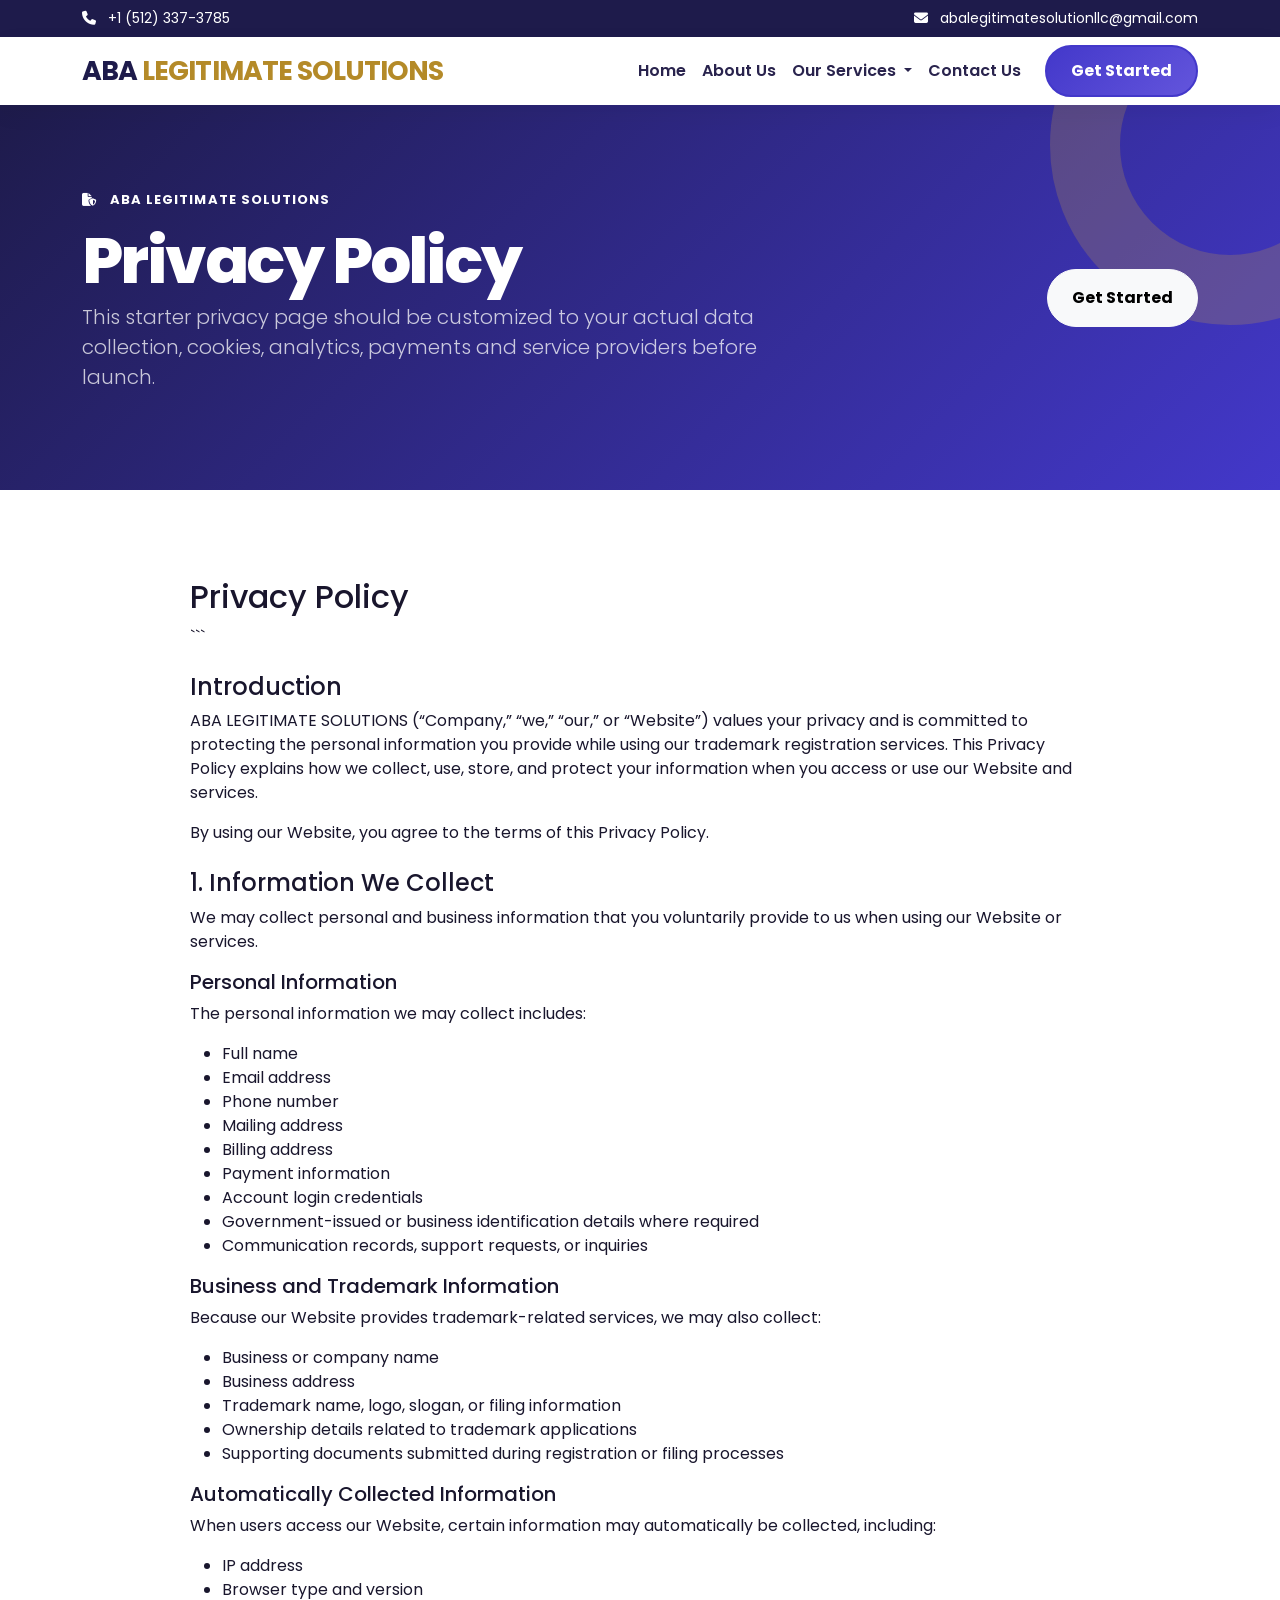
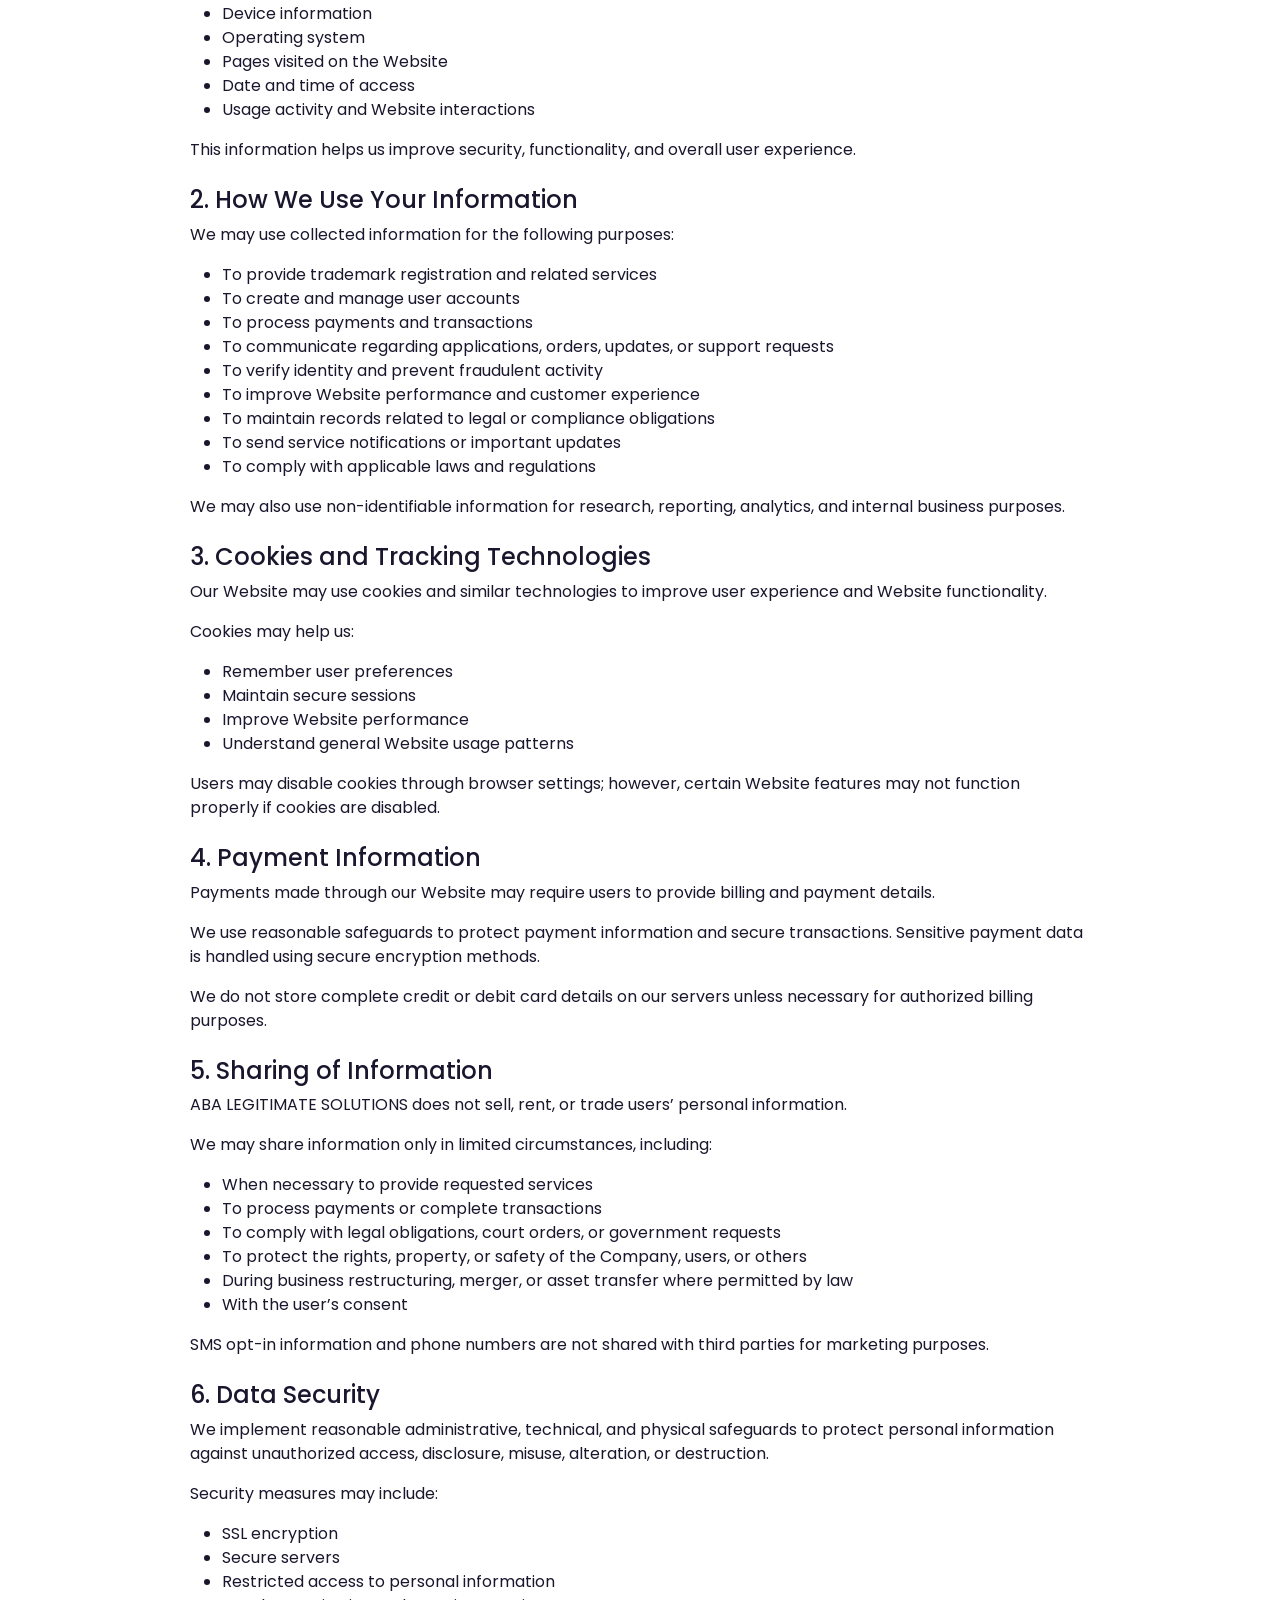
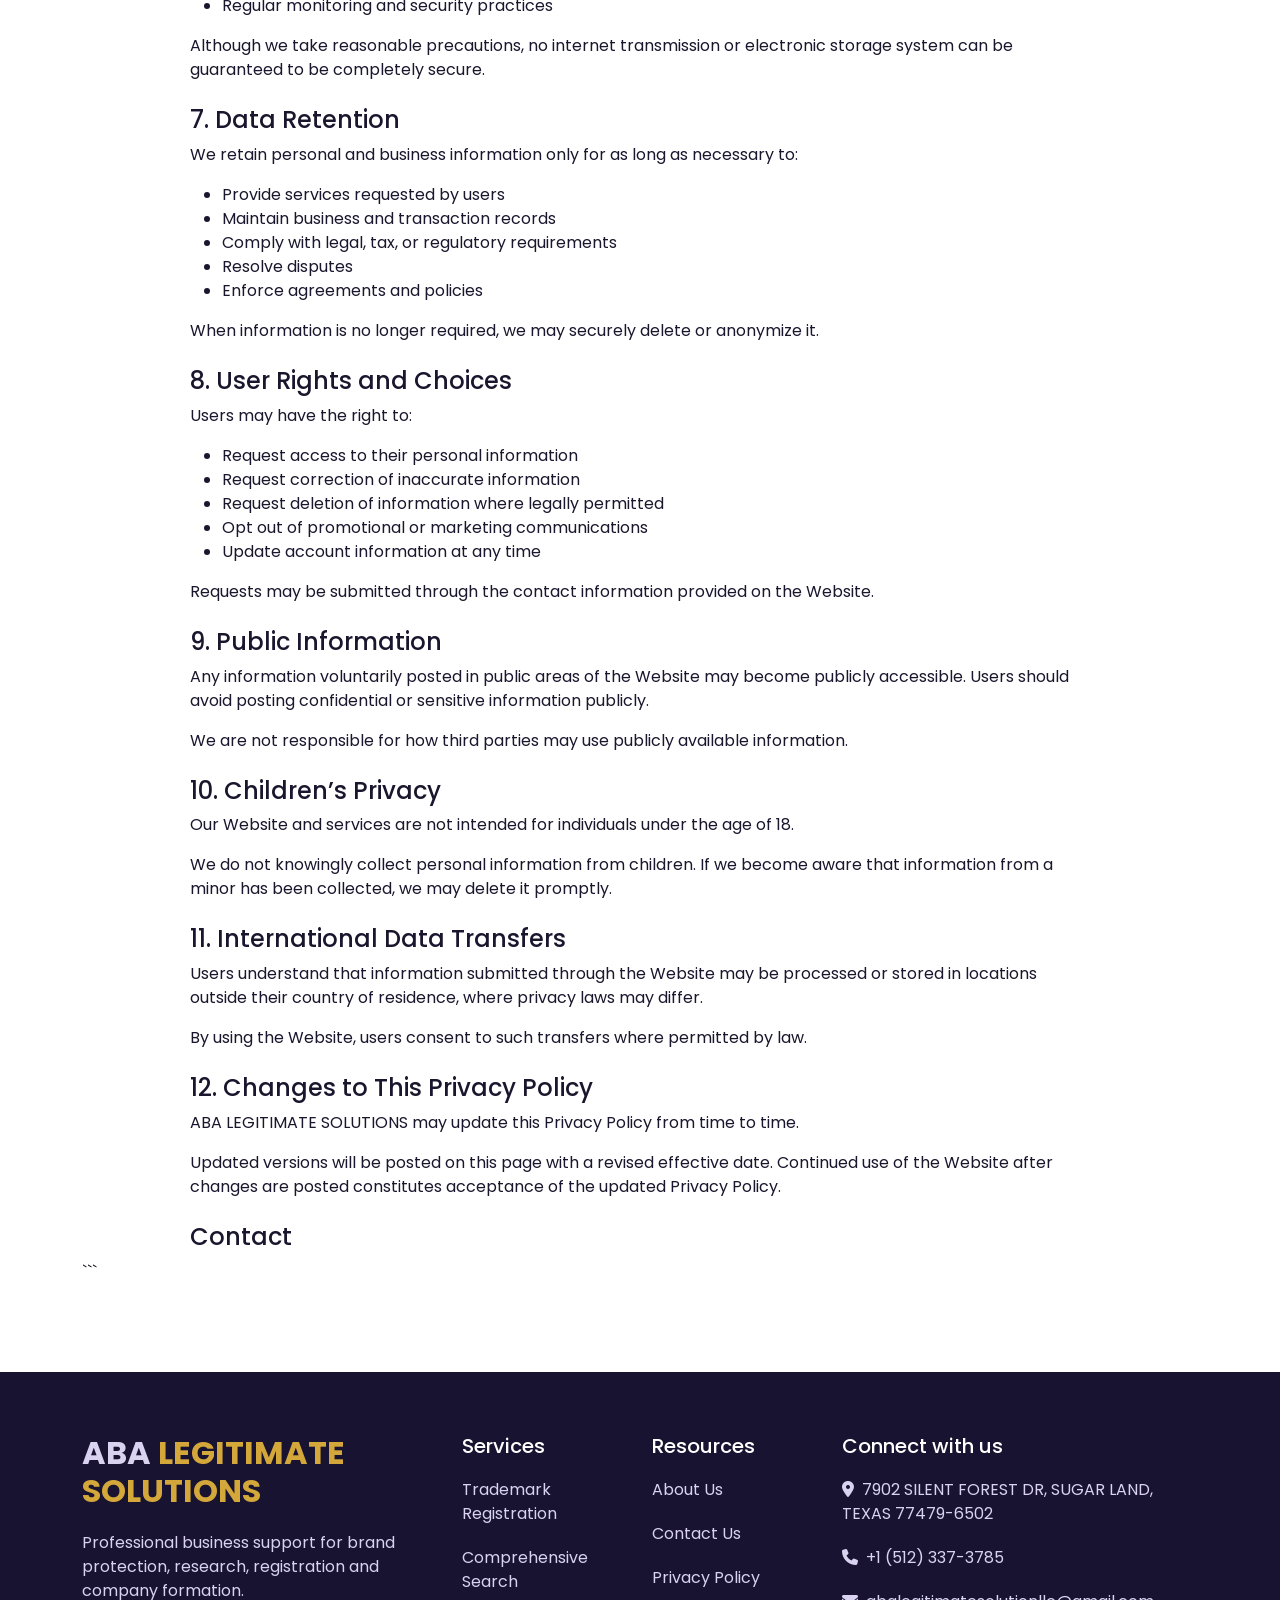
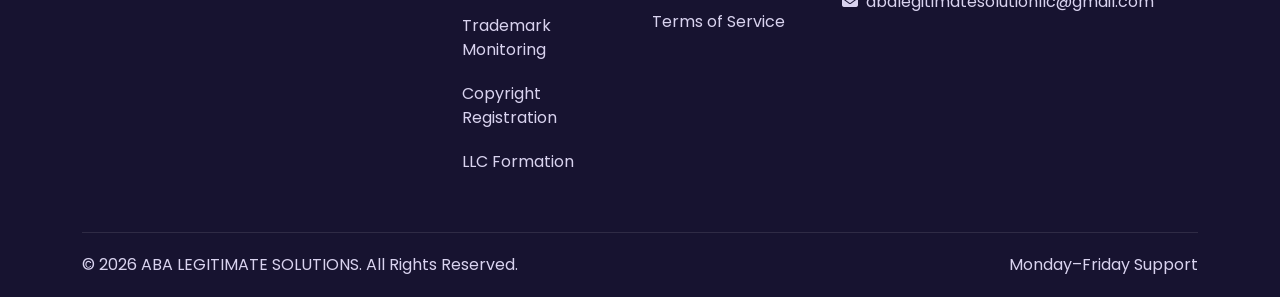
<file: privacy-policy.html>
<!DOCTYPE html>

<html lang="en">
<head>
<meta charset="utf-8"/>
<meta content="width=device-width,initial-scale=1" name="viewport"/>
<title>
   Privacy Policy – ABA LEGITIMATE SOLUTIONS
  </title>
<link href="https://cdn.jsdelivr.net/npm/bootstrap@5.3.3/dist/css/bootstrap.min.css" rel="stylesheet"/>
<link href="https://fonts.googleapis.com/css2?family=Poppins:wght@400;500;600;700;800&amp;display=swap" rel="stylesheet"/>
<link href="https://cdnjs.cloudflare.com/ajax/libs/font-awesome/6.6.0/css/all.min.css" rel="stylesheet"/>
<link href="assets/style.css" rel="stylesheet"/>
</head>
<body>
<div class="topbar py-2">
<div class="container d-flex flex-wrap justify-content-between gap-2">
<a href="tel:+15123373785">
<i class="fa-solid fa-phone me-2">
</i>
     +1 (512) 337-3785
    </a>
    <a href="mailto:abalegitimatesolutionllc@gmail.com ">
<i class="fa-solid fa-envelope me-2">
</i>
     abalegitimatesolutionllc@gmail.com 
    </a>

</div>
</div>
<nav class="navbar navbar-expand-lg sticky-top">
<div class="container">
<a class="navbar-brand" href="/">
<h2 class="fw-bold">ABA <span class="log">LEGITIMATE SOLUTIONS</span></h2>
</a>
<button class="navbar-toggler" data-bs-target="#mainNavbar" data-bs-toggle="collapse" type="button">
<span class="navbar-toggler-icon">
</span>
</button>
<div class="collapse navbar-collapse" id="mainNavbar">
<ul class="navbar-nav ms-auto align-items-lg-center">
<li class="nav-item">
<a class="nav-link" href="/">
        Home
       </a>
</li>
<li class="nav-item">
<a class="nav-link" href="about-us.html">
        About Us
       </a>
</li>
<li class="nav-item dropdown">
<a class="nav-link dropdown-toggle" data-bs-toggle="dropdown" href="#">
        Our Services
       </a>
<ul class="dropdown-menu">
<li>
<a class="dropdown-item" href="trademark-registration.html">
          Trademark Registration
         </a>
</li>
<li>
<a class="dropdown-item" href="copyright-registration.html">
          Copyright Registration
         </a>
</li>
<li>
<a class="dropdown-item" href="comprehensive-search.html">
          Comprehensive Search
         </a>
</li>
<li>
<a class="dropdown-item" href="trademark-monitoring.html">
          Trademark Monitoring
         </a>
</li>
<li>
<a class="dropdown-item" href="llc-formation.html">
          LLC Formation
         </a>
</li>
</ul>
</li>
<li class="nav-item">
<a class="nav-link" href="contact-us.html">
        Contact Us
       </a>
</li>
<li class="nav-item ms-lg-3">
<a class="btn btn-pm pulse" href="contact-us.html">
        Get Started
       </a>
</li>
</ul>
</div>
</div>
</nav>
<section class="pagehero">
<div class="container">
<div class="row align-items-center">
<div class="col-lg-8 left">
<span class="eyebrow text-white">
<i class="fa-solid fa-file-shield me-2">
</i>
       ABA LEGITIMATE SOLUTIONS
      </span>
<h1 class="display-title mt-3">
       Privacy Policy
      </h1>
<p class="lead opacity-75">
       This starter privacy page should be customized to your actual data collection, cookies, analytics, payments and service providers before launch.
      </p>
</div>
<div class="col-lg-4 text-lg-end right">
<a class="btn btn-light rounded-pill px-4 py-3 fw-bold" href="contact-us.html">
       Get Started
      </a>
</div>
</div>
</div>
</section>
<section class="section">
<div class="container">
<div class="mx-auto" style="max-width:900px">
<h2>
      Privacy Policy
     </h2>

```
 <h4 class="mt-4">
  Introduction
 </h4>
<p>
  ABA LEGITIMATE SOLUTIONS (“Company,” “we,” “our,” or “Website”) values your privacy and is committed to protecting the personal information you provide while using our trademark registration services. This Privacy Policy explains how we collect, use, store, and protect your information when you access or use our Website and services.
 </p>
<p>
  By using our Website, you agree to the terms of this Privacy Policy.
 </p>
<h4 class="mt-4">
  1. Information We Collect
 </h4>
<p>
  We may collect personal and business information that you voluntarily provide to us when using our Website or services.
 </p>
<h5 class="mt-3">
  Personal Information
 </h5>
<p>
  The personal information we may collect includes:
 </p>
<ul>
<li>Full name</li>
<li>Email address</li>
<li>Phone number</li>
<li>Mailing address</li>
<li>Billing address</li>
<li>Payment information</li>
<li>Account login credentials</li>
<li>Government-issued or business identification details where required</li>
<li>Communication records, support requests, or inquiries</li>
</ul>
<h5 class="mt-3">
  Business and Trademark Information
 </h5>
<p>
  Because our Website provides trademark-related services, we may also collect:
 </p>
<ul>
<li>Business or company name</li>
<li>Business address</li>
<li>Trademark name, logo, slogan, or filing information</li>
<li>Ownership details related to trademark applications</li>
<li>Supporting documents submitted during registration or filing processes</li>
</ul>
<h5 class="mt-3">
  Automatically Collected Information
 </h5>
<p>
  When users access our Website, certain information may automatically be collected, including:
 </p>
<ul>
<li>IP address</li>
<li>Browser type and version</li>
<li>Device information</li>
<li>Operating system</li>
<li>Pages visited on the Website</li>
<li>Date and time of access</li>
<li>Usage activity and Website interactions</li>
</ul>
<p>
  This information helps us improve security, functionality, and overall user experience.
 </p>
<h4 class="mt-4">
  2. How We Use Your Information
 </h4>
<p>
  We may use collected information for the following purposes:
 </p>
<ul>
<li>To provide trademark registration and related services</li>
<li>To create and manage user accounts</li>
<li>To process payments and transactions</li>
<li>To communicate regarding applications, orders, updates, or support requests</li>
<li>To verify identity and prevent fraudulent activity</li>
<li>To improve Website performance and customer experience</li>
<li>To maintain records related to legal or compliance obligations</li>
<li>To send service notifications or important updates</li>
<li>To comply with applicable laws and regulations</li>
</ul>
<p>
  We may also use non-identifiable information for research, reporting, analytics, and internal business purposes.
 </p>
<h4 class="mt-4">
  3. Cookies and Tracking Technologies
 </h4>
<p>
  Our Website may use cookies and similar technologies to improve user experience and Website functionality.
 </p>
<p>
  Cookies may help us:
 </p>
<ul>
<li>Remember user preferences</li>
<li>Maintain secure sessions</li>
<li>Improve Website performance</li>
<li>Understand general Website usage patterns</li>
</ul>
<p>
  Users may disable cookies through browser settings; however, certain Website features may not function properly if cookies are disabled.
 </p>
<h4 class="mt-4">
  4. Payment Information
 </h4>
<p>
  Payments made through our Website may require users to provide billing and payment details.
 </p>
<p>
  We use reasonable safeguards to protect payment information and secure transactions. Sensitive payment data is handled using secure encryption methods.
 </p>
<p>
  We do not store complete credit or debit card details on our servers unless necessary for authorized billing purposes.
 </p>
<h4 class="mt-4">
  5. Sharing of Information
 </h4>
<p>
  ABA LEGITIMATE SOLUTIONS does not sell, rent, or trade users’ personal information.
 </p>
<p>
  We may share information only in limited circumstances, including:
 </p>
<ul>
<li>When necessary to provide requested services</li>
<li>To process payments or complete transactions</li>
<li>To comply with legal obligations, court orders, or government requests</li>
<li>To protect the rights, property, or safety of the Company, users, or others</li>
<li>During business restructuring, merger, or asset transfer where permitted by law</li>
<li>With the user’s consent</li>
</ul>
<p>
  SMS opt-in information and phone numbers are not shared with third parties for marketing purposes.
 </p>
<h4 class="mt-4">
  6. Data Security
 </h4>
<p>
  We implement reasonable administrative, technical, and physical safeguards to protect personal information against unauthorized access, disclosure, misuse, alteration, or destruction.
 </p>
<p>
  Security measures may include:
 </p>
<ul>
<li>SSL encryption</li>
<li>Secure servers</li>
<li>Restricted access to personal information</li>
<li>Regular monitoring and security practices</li>
</ul>
<p>
  Although we take reasonable precautions, no internet transmission or electronic storage system can be guaranteed to be completely secure.
 </p>
<h4 class="mt-4">
  7. Data Retention
 </h4>
<p>
  We retain personal and business information only for as long as necessary to:
 </p>
<ul>
<li>Provide services requested by users</li>
<li>Maintain business and transaction records</li>
<li>Comply with legal, tax, or regulatory requirements</li>
<li>Resolve disputes</li>
<li>Enforce agreements and policies</li>
</ul>
<p>
  When information is no longer required, we may securely delete or anonymize it.
 </p>
<h4 class="mt-4">
  8. User Rights and Choices
 </h4>
<p>
  Users may have the right to:
 </p>
<ul>
<li>Request access to their personal information</li>
<li>Request correction of inaccurate information</li>
<li>Request deletion of information where legally permitted</li>
<li>Opt out of promotional or marketing communications</li>
<li>Update account information at any time</li>
</ul>
<p>
  Requests may be submitted through the contact information provided on the Website.
 </p>
<h4 class="mt-4">
  9. Public Information
 </h4>
<p>
  Any information voluntarily posted in public areas of the Website may become publicly accessible. Users should avoid posting confidential or sensitive information publicly.
 </p>
<p>
  We are not responsible for how third parties may use publicly available information.
 </p>
<h4 class="mt-4">
  10. Children’s Privacy
 </h4>
<p>
  Our Website and services are not intended for individuals under the age of 18.
 </p>
<p>
  We do not knowingly collect personal information from children. If we become aware that information from a minor has been collected, we may delete it promptly.
 </p>
<h4 class="mt-4">
  11. International Data Transfers
 </h4>
<p>
  Users understand that information submitted through the Website may be processed or stored in locations outside their country of residence, where privacy laws may differ.
 </p>
<p>
  By using the Website, users consent to such transfers where permitted by law.
 </p>
<h4 class="mt-4">
  12. Changes to This Privacy Policy
 </h4>
<p>
  ABA LEGITIMATE SOLUTIONS may update this Privacy Policy from time to time.
 </p>
<p>
  Updated versions will be posted on this page with a revised effective date. Continued use of the Website after changes are posted constitutes acceptance of the updated Privacy Policy.
 </p>
<h4 class="mt-4">
  Contact
 </h4>

</div>
```

   </div>
</section>
<footer>
<div class="container">
<div class="row g-4">
<div class="col-lg-4">
<h2 class="fw-bold">ABA <span class="log">LEGITIMATE SOLUTIONS</span></h2>
<p>
       Professional business support for brand protection, research, registration and company formation.
      </p>
</div>
<div class="col-6 col-lg-2">
<h5>
       Services
      </h5>
<a href="trademark-registration.html">
       Trademark Registration
      </a>
<a href="comprehensive-search.html">
       Comprehensive Search
      </a>
<a href="trademark-monitoring.html">
       Trademark Monitoring
      </a>
<a href="copyright-registration.html">
       Copyright Registration
      </a>
<a href="llc-formation.html">
       LLC Formation
      </a>
</div>
<div class="col-6 col-lg-2">
<h5>
       Resources
      </h5>
<a href="about-us.html">
       About Us
      </a>
<a href="contact-us.html">
       Contact Us
      </a>
<a href="privacy-policy.html">
       Privacy Policy
      </a>
<a href="terms-of-service.html">
       Terms of Service
      </a>
</div>
<div class="col-lg-4">
<h5>
       Connect with us
      </h5>
<p><i class="fa-solid fa-location-dot me-2"></i>7902 SILENT FOREST DR, SUGAR LAND, TEXAS 77479-6502 </p>
<p><i class="fa-solid fa-phone me-2"></i>+1 (512) 337-3785</p>
<p><i class="fa-solid fa-envelope me-2"></i>abalegitimatesolutionllc@gmail.com</p>

</div>
</div>
<div class="footer-bottom d-flex justify-content-between flex-wrap">
<span>
      © 2026 ABA LEGITIMATE SOLUTIONS. All Rights Reserved.
     </span>
<span>
      Monday–Friday Support
     </span>
</div>
</div>
</footer>
<button class="backtop border-0">
<i class="fa-solid fa-arrow-up">
</i>
</button>
<script src="https://cdn.jsdelivr.net/npm/bootstrap@5.3.3/dist/js/bootstrap.bundle.min.js">
</script>
<script src="assets/main.js">
</script>
</body>
</html>
</file>
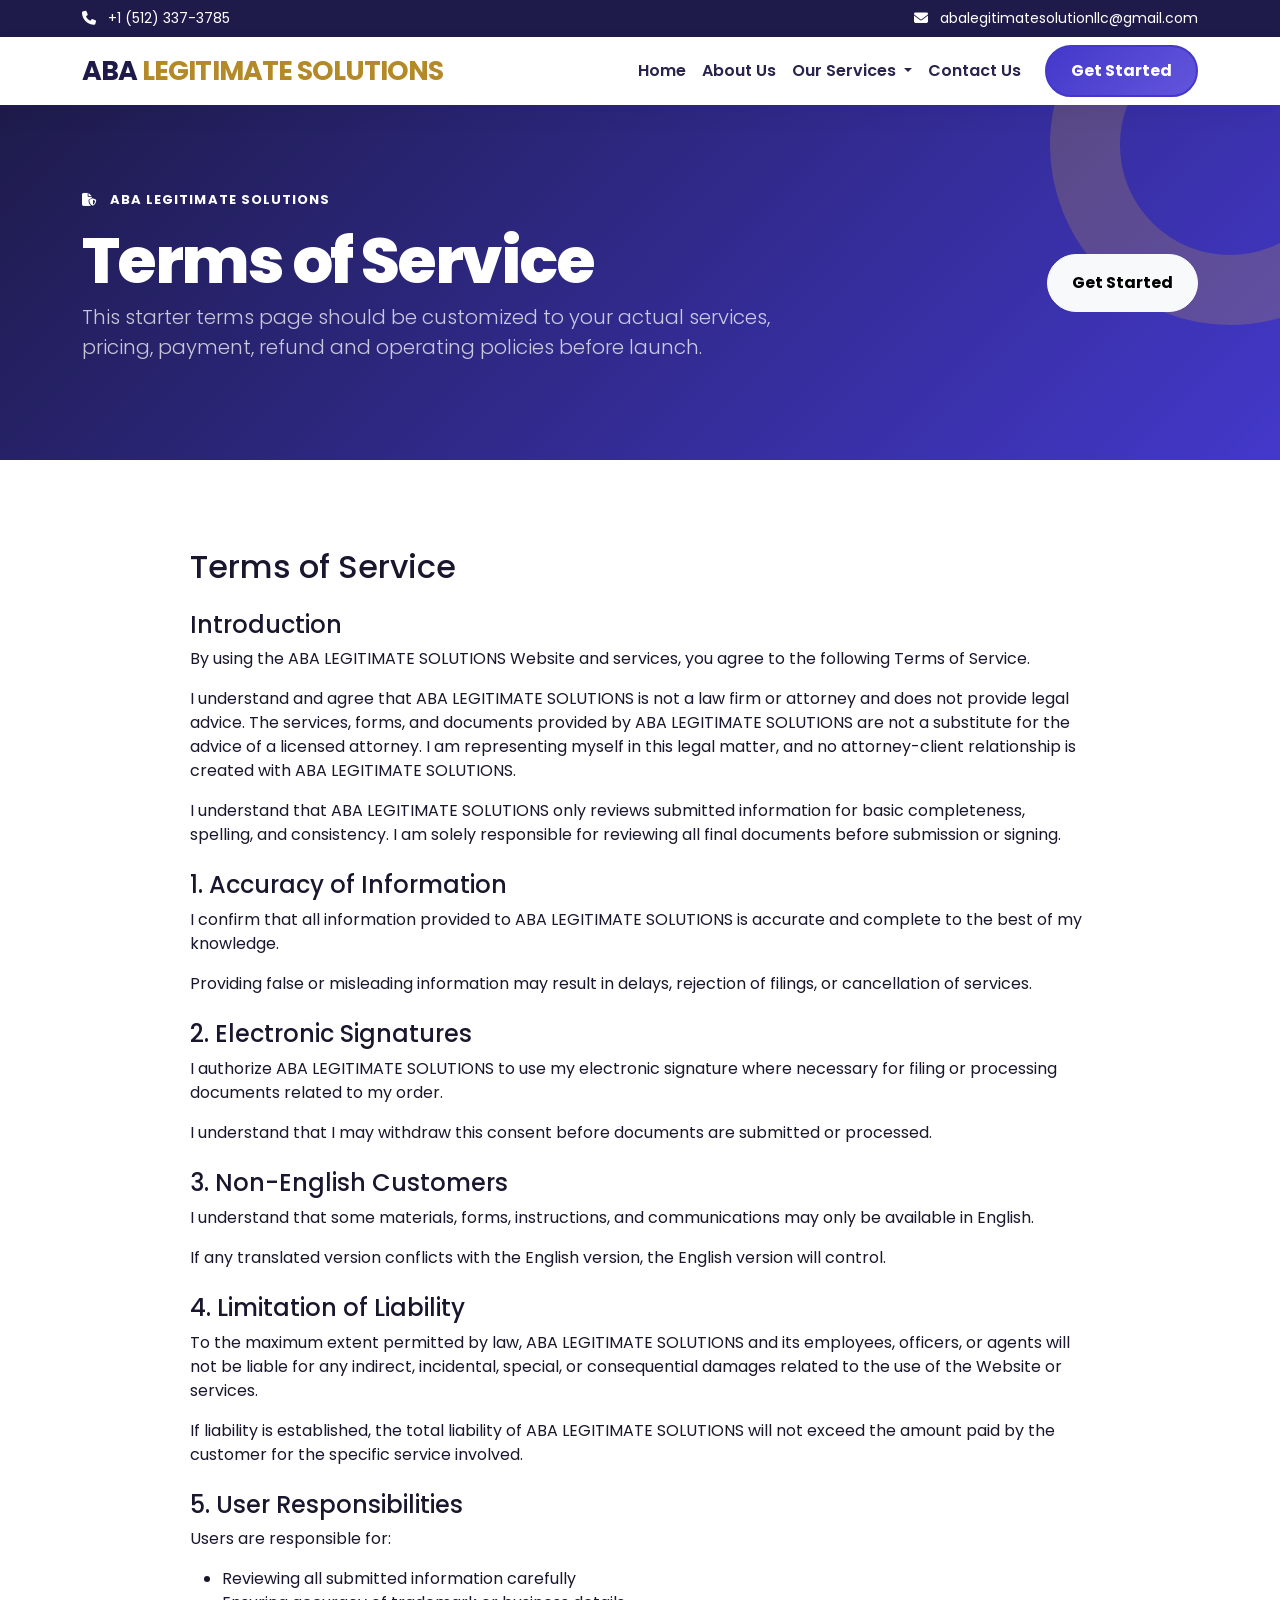
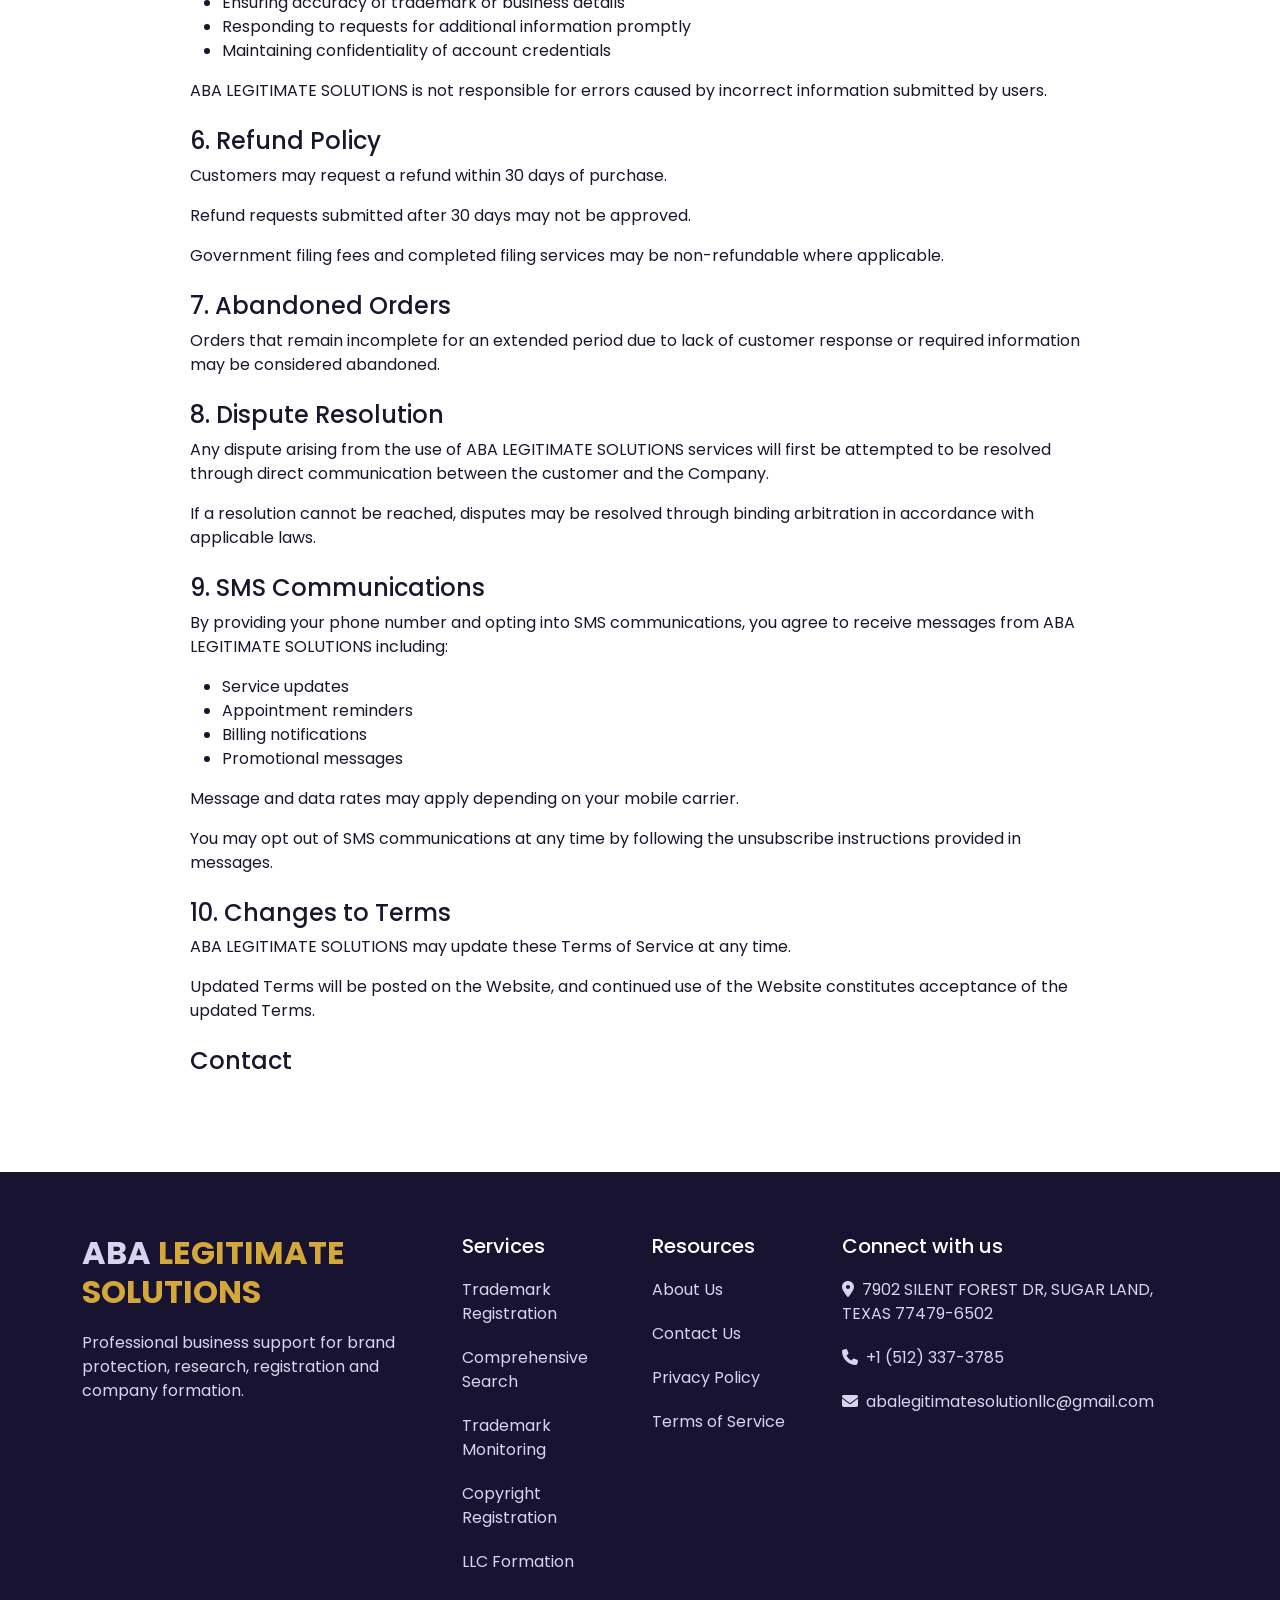
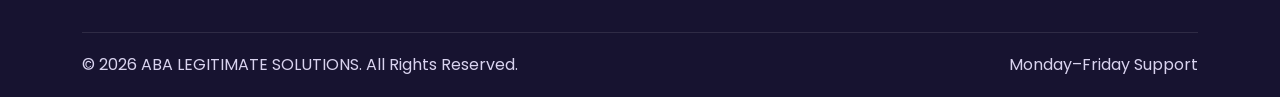
<file: terms-of-service.html>
<!DOCTYPE html>

<html lang="en">
<head>
<meta charset="utf-8"/>
<meta content="width=device-width,initial-scale=1" name="viewport"/>
<title>
   Terms of Service – ABA LEGITIMATE SOLUTIONS
  </title>
<link href="https://cdn.jsdelivr.net/npm/bootstrap@5.3.3/dist/css/bootstrap.min.css" rel="stylesheet"/>
<link href="https://fonts.googleapis.com/css2?family=Poppins:wght@400;500;600;700;800&amp;display=swap" rel="stylesheet"/>
<link href="https://cdnjs.cloudflare.com/ajax/libs/font-awesome/6.6.0/css/all.min.css" rel="stylesheet"/>
<link href="assets/style.css" rel="stylesheet"/>
</head>
<body>
<div class="topbar py-2">
<div class="container d-flex flex-wrap justify-content-between gap-2">
<a href="tel:+15123373785">
<i class="fa-solid fa-phone me-2">
</i>
     +1 (512) 337-3785
    </a>
    <a href="mailto:abalegitimatesolutionllc@gmail.com ">
<i class="fa-solid fa-envelope me-2">
</i>
     abalegitimatesolutionllc@gmail.com 
    </a>

</div>
</div>
<nav class="navbar navbar-expand-lg sticky-top">
<div class="container">
<a class="navbar-brand" href="/">
<h2 class="fw-bold">ABA <span class="log">LEGITIMATE SOLUTIONS</span></h2>
</a>
<button class="navbar-toggler" data-bs-target="#mainNavbar" data-bs-toggle="collapse" type="button">
<span class="navbar-toggler-icon">
</span>
</button>
<div class="collapse navbar-collapse" id="mainNavbar">
<ul class="navbar-nav ms-auto align-items-lg-center">
<li class="nav-item">
<a class="nav-link" href="/">
        Home
       </a>
</li>
<li class="nav-item">
<a class="nav-link" href="about-us.html">
        About Us
       </a>
</li>
<li class="nav-item dropdown">
<a class="nav-link dropdown-toggle" data-bs-toggle="dropdown" href="#">
        Our Services
       </a>
<ul class="dropdown-menu">
<li>
<a class="dropdown-item" href="trademark-registration.html">
          Trademark Registration
         </a>
</li>
<li>
<a class="dropdown-item" href="copyright-registration.html">
          Copyright Registration
         </a>
</li>
<li>
<a class="dropdown-item" href="comprehensive-search.html">
          Comprehensive Search
         </a>
</li>
<li>
<a class="dropdown-item" href="trademark-monitoring.html">
          Trademark Monitoring
         </a>
</li>
<li>
<a class="dropdown-item" href="llc-formation.html">
          LLC Formation
         </a>
</li>
</ul>
</li>
<li class="nav-item">
<a class="nav-link" href="contact-us.html">
        Contact Us
       </a>
</li>
<li class="nav-item ms-lg-3">
<a class="btn btn-pm pulse" href="contact-us.html">
        Get Started
       </a>
</li>
</ul>
</div>
</div>
</nav>
<section class="pagehero">
<div class="container">
<div class="row align-items-center">
<div class="col-lg-8 left">
<span class="eyebrow text-white">
<i class="fa-solid fa-file-shield me-2">
</i>
       ABA LEGITIMATE SOLUTIONS
      </span>
<h1 class="display-title mt-3">
       Terms of Service
      </h1>
<p class="lead opacity-75">
       This starter terms page should be customized to your actual services, pricing, payment, refund and operating policies before launch.
      </p>
</div>
<div class="col-lg-4 text-lg-end right">
<a class="btn btn-light rounded-pill px-4 py-3 fw-bold" href="contact-us.html">
       Get Started
      </a>
</div>
</div>
</div>
</section>
<section class="section">
<div class="container">
<div class="mx-auto" style="max-width:900px">
<h2>
  Terms of Service
 </h2>
<h4 class="mt-4">
  Introduction
 </h4>
<p>
  By using the ABA LEGITIMATE SOLUTIONS Website and services, you agree to the following Terms of Service.
 </p>
<p>
  I understand and agree that ABA LEGITIMATE SOLUTIONS is not a law firm or attorney and does not provide legal advice. The services, forms, and documents provided by ABA LEGITIMATE SOLUTIONS are not a substitute for the advice of a licensed attorney. I am representing myself in this legal matter, and no attorney-client relationship is created with ABA LEGITIMATE SOLUTIONS.
 </p>
<p>
  I understand that ABA LEGITIMATE SOLUTIONS only reviews submitted information for basic completeness, spelling, and consistency. I am solely responsible for reviewing all final documents before submission or signing.
 </p>
<h4 class="mt-4">
  1. Accuracy of Information
 </h4>
<p>
  I confirm that all information provided to ABA LEGITIMATE SOLUTIONS is accurate and complete to the best of my knowledge.
 </p>
<p>
  Providing false or misleading information may result in delays, rejection of filings, or cancellation of services.
 </p>
<h4 class="mt-4">
  2. Electronic Signatures
 </h4>
<p>
  I authorize ABA LEGITIMATE SOLUTIONS to use my electronic signature where necessary for filing or processing documents related to my order.
 </p>
<p>
  I understand that I may withdraw this consent before documents are submitted or processed.
 </p>
<h4 class="mt-4">
  3. Non-English Customers
 </h4>
<p>
  I understand that some materials, forms, instructions, and communications may only be available in English.
 </p>
<p>
  If any translated version conflicts with the English version, the English version will control.
 </p>
<h4 class="mt-4">
  4. Limitation of Liability
 </h4>
<p>
  To the maximum extent permitted by law, ABA LEGITIMATE SOLUTIONS and its employees, officers, or agents will not be liable for any indirect, incidental, special, or consequential damages related to the use of the Website or services.
 </p>
<p>
  If liability is established, the total liability of ABA LEGITIMATE SOLUTIONS will not exceed the amount paid by the customer for the specific service involved.
 </p>
<h4 class="mt-4">
  5. User Responsibilities
 </h4>
<p>
  Users are responsible for:
 </p>
<ul>
<li>Reviewing all submitted information carefully</li>
<li>Ensuring accuracy of trademark or business details</li>
<li>Responding to requests for additional information promptly</li>
<li>Maintaining confidentiality of account credentials</li>
</ul>
<p>
  ABA LEGITIMATE SOLUTIONS is not responsible for errors caused by incorrect information submitted by users.
 </p>
<h4 class="mt-4">
  6. Refund Policy
 </h4>
<p>
  Customers may request a refund within 30 days of purchase.
 </p>
<p>
  Refund requests submitted after 30 days may not be approved.
 </p>
<p>
  Government filing fees and completed filing services may be non-refundable where applicable.
 </p>
<h4 class="mt-4">
  7. Abandoned Orders
 </h4>
<p>
  Orders that remain incomplete for an extended period due to lack of customer response or required information may be considered abandoned.
 </p>
<h4 class="mt-4">
  8. Dispute Resolution
 </h4>
<p>
  Any dispute arising from the use of ABA LEGITIMATE SOLUTIONS services will first be attempted to be resolved through direct communication between the customer and the Company.
 </p>
<p>
  If a resolution cannot be reached, disputes may be resolved through binding arbitration in accordance with applicable laws.
 </p>
<h4 class="mt-4">
  9. SMS Communications
 </h4>
<p>
  By providing your phone number and opting into SMS communications, you agree to receive messages from ABA LEGITIMATE SOLUTIONS including:
 </p>
<ul>
<li>Service updates</li>
<li>Appointment reminders</li>
<li>Billing notifications</li>
<li>Promotional messages</li>
</ul>
<p>
  Message and data rates may apply depending on your mobile carrier.
 </p>
<p>
  You may opt out of SMS communications at any time by following the unsubscribe instructions provided in messages.
 </p>
<h4 class="mt-4">
  10. Changes to Terms
 </h4>
<p>
  ABA LEGITIMATE SOLUTIONS may update these Terms of Service at any time.
 </p>
<p>
  Updated Terms will be posted on the Website, and continued use of the Website constitutes acceptance of the updated Terms.
 </p>
<h4 class="mt-4">
  Contact
 </h4>

</div>
</div>
</section>
<footer>
<div class="container">
<div class="row g-4">
<div class="col-lg-4">
<h2 class="fw-bold">ABA <span class="log">LEGITIMATE SOLUTIONS</span></h2>
<p>
       Professional business support for brand protection, research, registration and company formation.
      </p>
</div>
<div class="col-6 col-lg-2">
<h5>
       Services
      </h5>
<a href="trademark-registration.html">
       Trademark Registration
      </a>
<a href="comprehensive-search.html">
       Comprehensive Search
      </a>
<a href="trademark-monitoring.html">
       Trademark Monitoring
      </a>
<a href="copyright-registration.html">
       Copyright Registration
      </a>
<a href="llc-formation.html">
       LLC Formation
      </a>
</div>
<div class="col-6 col-lg-2">
<h5>
       Resources
      </h5>
<a href="about-us.html">
       About Us
      </a>
<a href="contact-us.html">
       Contact Us
      </a>
<a href="privacy-policy.html">
       Privacy Policy
      </a>
<a href="terms-of-service.html">
       Terms of Service
      </a>
</div>
<div class="col-lg-4">
<h5>
       Connect with us
      </h5>
<p><i class="fa-solid fa-location-dot me-2"></i>7902 SILENT FOREST DR, SUGAR LAND, TEXAS 77479-6502 </p>
<p><i class="fa-solid fa-phone me-2"></i>+1 (512) 337-3785</p>
<p><i class="fa-solid fa-envelope me-2"></i>abalegitimatesolutionllc@gmail.com</p>

</div>
</div>
<div class="footer-bottom d-flex justify-content-between flex-wrap">
<span>
      © 2026 ABA LEGITIMATE SOLUTIONS. All Rights Reserved.
     </span>
<span>
      Monday–Friday Support
     </span>
</div>
</div>
</footer>
<button class="backtop border-0">
<i class="fa-solid fa-arrow-up">
</i>
</button>
<script src="https://cdn.jsdelivr.net/npm/bootstrap@5.3.3/dist/js/bootstrap.bundle.min.js">
</script>
<script src="assets/main.js">
</script>
</body>
</html>
</file>
<file: assets/style.css>
:root {
    --blue: #4338ca;
    --blue-dark: #1e1b4b;
    --red: #d4a73a;
    --text: #19162d;
    --muted: #66647b;
    --light: #f7f6ff;
    --border: #e4e0f3;
    --shadow: 0 18px 50px rgba(30, 27, 75, 0.13);
}
.log{
    color: var(--red);
}
* {
    box-sizing: border-box;
}

html {
    scroll-behavior: smooth;
}

body {
    margin: 0;
    font-family: "Poppins", sans-serif;
    color: var(--text);
    background: #ffffff;
    overflow-x: hidden;
}

a {
    text-decoration: none;
}

img {
    max-width: 100%;
}

/* =========================
   Top Bar
========================= */
.topbar {
    background: var(--blue-dark);
    color: #ffffff;
    font-size: 14px;
}

.topbar a {
    color: #ffffff;
}

/* =========================
   Navbar
========================= */
.navbar {
    background: #ffffff;
    box-shadow: 0 8px 25px rgba(0, 0, 0, 0.05);
}

.navbar-brand img {
    width: 220px;
}

.nav-link {
    color: #29234d !important;
    font-weight: 600;
}

.nav-link:hover,
.nav-link.active {
    color: var(--red) !important;
}

.dropdown-menu {
    padding: 10px;
    border: 0;
    border-radius: 14px;
    box-shadow: var(--shadow);
}

.dropdown-item {
    padding: 10px 14px;
    border-radius: 8px;
}

.dropdown-item:hover {
    color: var(--red);
    background: #f1efff;
}

/* =========================
   Buttons
========================= */
.btn-pm {
    padding: 12px 24px;
    color: #ffffff;
    font-weight: 700;
    background: var(--red);
    border: 2px solid var(--red);
    border-radius: 999px;
    transition: 0.3s ease;
}

.btn-pm:hover {
    color: #ffffff;
    background: #b48a28;
    border-color: #b48a28;
    transform: translateY(-2px);
    box-shadow: 0 12px 25px rgba(212, 167, 58, 0.25);
}

.btn-outline-pm {
    padding: 12px 24px;
    color: var(--blue);
    font-weight: 700;
    border: 2px solid var(--blue);
    border-radius: 999px;
    transition: 0.3s ease;
}

.btn-outline-pm:hover {
    color: #ffffff;
    background: var(--blue);
}

/* =========================
   Global Sections
========================= */
.section {
    padding: 88px 0;
}

.eyebrow {
    color: var(--red);
    font-size: 13px;
    font-weight: 700;
    letter-spacing: 0.08em;
    text-transform: uppercase;
}

.display-title {
    font-size: clamp(2.35rem, 5vw, 4.5rem);
    font-weight: 800;
    line-height: 1.05;
    letter-spacing: -0.04em;
}

.section-title {
    font-size: clamp(2rem, 4vw, 3.15rem);
    font-weight: 800;
    letter-spacing: -0.03em;
}

.muted {
    color: var(--muted);
}

/* =========================
   Home Hero
========================= */
.hero {
    padding: 95px 0 85px;
    overflow: hidden;
    background:
        radial-gradient(circle at 90% 20%, rgba(212, 167, 58, 0.14), transparent 24%),
        radial-gradient(circle at 5% 85%, rgba(67, 56, 202, 0.15), transparent 27%),
        linear-gradient(135deg, #f5f3ff, #ffffff 55%, #eeebff);
}

.hero-img-wrap {
    position: relative;
}

.hero-image {
    width: 100%;
    min-height: 500px;
    object-fit: cover;
    border-radius: 30px;
    box-shadow: var(--shadow);
}

.float-card {
    position: absolute;
    bottom: 25px;
    left: -25px;
    max-width: 260px;
    padding: 18px 22px;
    background: #ffffff;
    border-radius: 18px;
    box-shadow: var(--shadow);
    animation: floatingCard 4s ease-in-out infinite;
}

@keyframes floatingCard {
    0%, 100% {
        transform: translateY(0);
    }

    50% {
        transform: translateY(-10px);
    }
}

/* =========================
   Inner Page Hero
========================= */
.pagehero {
    position: relative;
    padding: 82px 0;
    color: #ffffff;
    overflow: hidden;
    background: linear-gradient(135deg, var(--blue-dark), var(--blue));
}

.pagehero::after {
    content: "";
    position: absolute;
    top: -140px;
    right: -130px;
    width: 360px;
    height: 360px;
    border: 70px solid rgba(212, 167, 58, 0.22);
    border-radius: 50%;
}

.pagehero .container {
    position: relative;
    z-index: 1;
}

/* =========================
   Cards / Icons
========================= */
.iconbox {
    display: grid;
    width: 62px;
    height: 62px;
    color: #ffffff;
    font-size: 25px;
    place-items: center;
    background: linear-gradient(135deg, var(--blue), #7567e8);
    border-radius: 16px;
    box-shadow: 0 12px 28px rgba(67, 56, 202, 0.2);
}

.service-card,
.feature,
.price-card,
.contact-card {
    height: 100%;
    padding: 30px;
    background: #ffffff;
    border: 1px solid var(--border);
    border-radius: 22px;
    transition: 0.35s ease;
}

.service-card:hover,
.feature:hover,
.price-card:hover,
.contact-card:hover {
    border-color: transparent;
    transform: translateY(-8px);
    box-shadow: var(--shadow);
}

/* =========================
   Why Choose Us
========================= */
.why {
    padding: 56px;
    color: #ffffff;
    background: var(--blue-dark);
    border-radius: 32px;
}

.whyitem {
    height: 100%;
    padding: 24px;
    background: rgba(255, 255, 255, 0.08);
    border-radius: 18px;
    transition: 0.3s ease;
}

.whyitem:hover {
    background: rgba(255, 255, 255, 0.13);
    transform: translateY(-5px);
}

/* =========================
   Gallery
========================= */
.gallerywrap {
    overflow: hidden;
    border-radius: 20px;
}

.gallery {
    width: 100%;
    height: 270px;
    object-fit: cover;
    border-radius: 20px;
    transition: 0.4s ease;
}

.gallerywrap:hover .gallery {
    transform: scale(1.07);
}

/* =========================
   CTA / Forms
========================= */
.cta {
    padding: 52px;
    color: #ffffff;
    background: linear-gradient(135deg, var(--red), #9c7625);
    border-radius: 30px;
}

.form-card {
    padding: 34px;
    background: #ffffff;
    border: 1px solid var(--border);
    border-radius: 26px;
    box-shadow: var(--shadow);
}

.form-control,
.form-select {
    min-height: 52px;
    border-radius: 12px;
}

.form-control:focus,
.form-select:focus {
    border-color: var(--blue);
    box-shadow: 0 0 0 0.25rem rgba(67, 56, 202, 0.1);
}

/* =========================
   Service Steps / Pricing
========================= */
.step {
    position: relative;
    padding-left: 72px;
    margin-bottom: 30px;
}

.stepno {
    position: absolute;
    top: 0;
    left: 0;
    display: grid;
    width: 50px;
    height: 50px;
    color: #ffffff;
    font-weight: 800;
    place-items: center;
    background: var(--red);
    border-radius: 50%;
}

.price {
    color: var(--blue-dark);
    font-size: 42px;
    font-weight: 800;
}

.price-card ul {
    padding: 0;
    list-style: none;
}

.price-card li {
    position: relative;
    padding-left: 27px;
    margin: 10px 0;
    color: #625d78;
}

.price-card li::before {
    content: "\f00c";
    position: absolute;
    left: 0;
    color: var(--red);
    font-family: "Font Awesome 6 Free";
    font-weight: 900;
}

/* =========================
   Footer
========================= */
footer {
    padding-top: 62px;
    color: #d9d3ef;
    background: #171330;
}

footer h5 {
    color: #ffffff;
}

footer a {
    display: block;
    margin: 20px 0;
    color: #d9d3ef;
    transition: 0.2s ease;
}

footer a:hover {
    color: #ffffff;
}
footer p {
    display: block;
    margin: 20px 0;
    color: #d9d3ef;
    transition: 0.2s ease;
}
.footer-logo {
    width: 225px;
    filter: brightness(0) invert(1);
}

.footer-bottom {
    padding: 20px 0;
    margin-top: 38px;
    border-top: 1px solid rgba(255, 255, 255, 0.1);
}

/* =========================
   Animations
========================= */
.reveal,
.left,
.right {
    opacity: 0;
    transition: opacity 0.8s ease, transform 0.8s ease;
}

.reveal {
    transform: translateY(28px);
}

.left {
    transform: translateX(-35px);
}

.right {
    transform: translateX(35px);
}

.visible {
    opacity: 1 !important;
    transform: none !important;
}

.pulse {
    animation: pulseButton 2.4s infinite;
}

@keyframes pulseButton {
    0% {
        box-shadow: 0 0 0 0 rgba(212, 167, 58, 0.35);
    }

    70% {
        box-shadow: 0 0 0 18px rgba(212, 167, 58, 0);
    }

    100% {
        box-shadow: 0 0 0 0 rgba(212, 167, 58, 0);
    }
}

/* =========================
   Back To Top
========================= */
.backtop {
    position: fixed;
    right: 22px;
    bottom: 22px;
    z-index: 999;
    display: grid;
    width: 46px;
    height: 46px;
    color: #ffffff;
    cursor: pointer;
    opacity: 0;
    visibility: hidden;
    place-items: center;
    background: var(--red);
    border-radius: 50%;
    transition: 0.3s ease;
}

.backtop.show {
    opacity: 1;
    visibility: visible;
}

/* =========================
   Responsive
========================= */
@media (max-width: 991.98px) {
    .navbar-brand img {
        width: 185px;
    }

    .hero {
        padding: 65px 0;
    }

    .hero-image {
        min-height: 380px;
        margin-top: 30px;
    }

    .float-card {
        left: 15px;
    }

    .section {
        padding: 65px 0;
    }

    .why {
        padding: 38px 25px;
    }
}

@media (max-width: 575.98px) {
    .section {
        padding: 55px 0;
    }

    .cta,
    .why,
    .form-card {
        padding: 28px 20px;
    }
}

/* ABA Legitimate Solutions brand refinement */
.navbar-brand h2 {font-size:clamp(1.12rem,2.1vw,1.7rem);letter-spacing:-.035em;margin:0;color:#1e1b4b;}
.navbar-brand .log {color:#b48a28;}
.btn-pm {background:linear-gradient(135deg,#4338ca,#6355dc);border-color:#4338ca;}
.btn-pm:hover {background:linear-gradient(135deg,#3025a6,#5141c6);border-color:#3025a6;transform:translateY(-2px);}
.nav-link:hover,.nav-link.active {color:#4338ca!important;}
::selection {background:#dcd6ff;color:#1e1b4b;}
</file>
